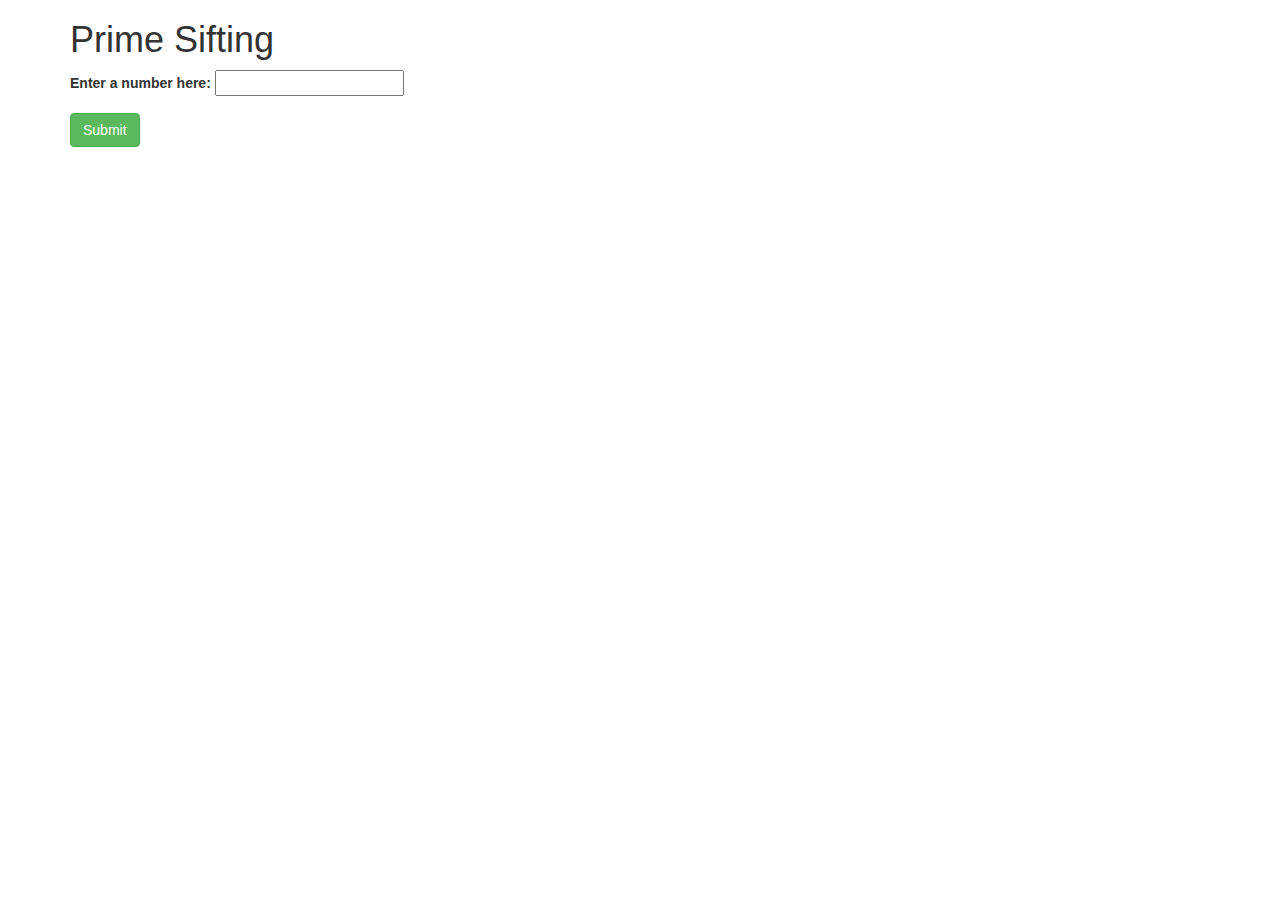
<file: index.html>
<!DOCTYPE html>
<html>
  <head>
    <link rel="stylesheet" href="https://maxcdn.bootstrapcdn.com/bootstrap/3.3.5/css/bootstrap.min.css">
    <link href="css/styles.css" rel="stylesheet" type="text/css">
    <script src="js/jquery-2.1.4.js"></script>
    <script src="js/scripts.js"></script>
    <title>Prime Sifting</title>
  </head>
  <body>
    <div class="container">
      <h1>Prime Sifting</h1>

      <form id="PrimeFinder">
        <div class="form-group">
          <label for="number">Enter a number here:</label>
          <input id="number" type="text">
        </div>

        <button type="submit" class="btn btn-success">Submit</button>
      </form>
      <br>
      <div id="result">
        <p><span class="result"></span></p>
      </div>
  </div>
  </body>
</html>
</file>
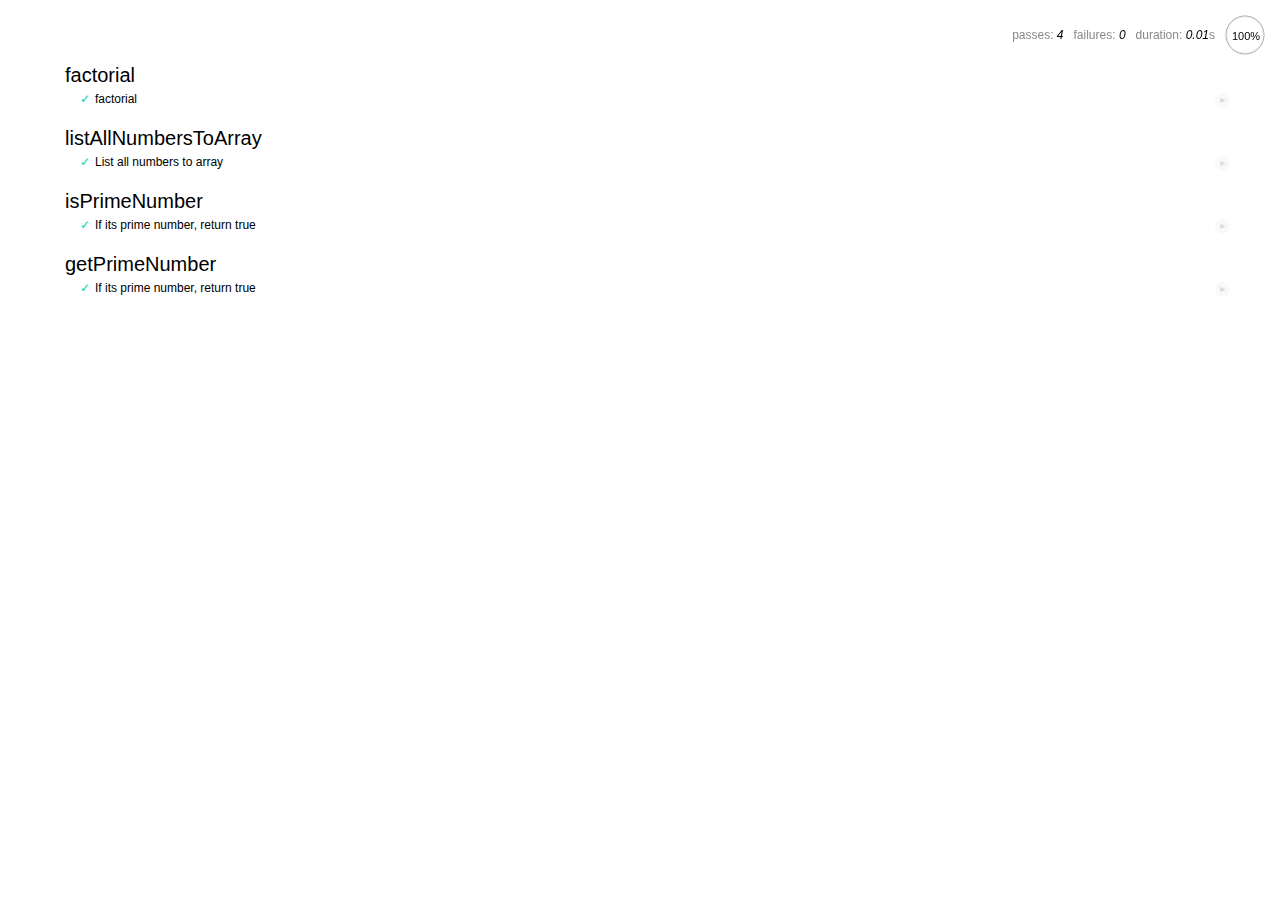
<file: spec/spec-runner.html>
<html>
<head>
  <title>Mocha spec runner</title>
  <link rel="stylesheet" href="mocha.css">
</head>
<body>
  <div id="mocha"></div>
  <script src="../js/jquery-2.1.4.js"></script>
  <script src="../js/scripts.js"></script>
  <script src="mocha.js"></script>
  <script src="chai.js"></script>
  <script>mocha.setup('bdd');</script>
  <script src="specs.js"></script>
  <script>
    expect = chai.expect;
    mocha.checkLeaks();
    mocha.globals(['jQuery']);
    mocha.run();
  </script>
</body>
</html>
</file>
<file: css/styles.css>
.result, .original {
  display: none;
}
</file>
<file: spec/mocha.css>
@charset "utf-8";

body {
  margin:0;
}

#mocha {
  font: 20px/1.5 "Helvetica Neue", Helvetica, Arial, sans-serif;
  margin: 60px 50px;
}

#mocha ul,
#mocha li {
  margin: 0;
  padding: 0;
}

#mocha ul {
  list-style: none;
}

#mocha h1,
#mocha h2 {
  margin: 0;
}

#mocha h1 {
  margin-top: 15px;
  font-size: 1em;
  font-weight: 200;
}

#mocha h1 a {
  text-decoration: none;
  color: inherit;
}

#mocha h1 a:hover {
  text-decoration: underline;
}

#mocha .suite .suite h1 {
  margin-top: 0;
  font-size: .8em;
}

#mocha .hidden {
  display: none;
}

#mocha h2 {
  font-size: 12px;
  font-weight: normal;
  cursor: pointer;
}

#mocha .suite {
  margin-left: 15px;
}

#mocha .test {
  margin-left: 15px;
  overflow: hidden;
}

#mocha .test.pending:hover h2::after {
  content: '(pending)';
  font-family: arial, sans-serif;
}

#mocha .test.pass.medium .duration {
  background: #c09853;
}

#mocha .test.pass.slow .duration {
  background: #b94a48;
}

#mocha .test.pass::before {
  content: '✓';
  font-size: 12px;
  display: block;
  float: left;
  margin-right: 5px;
  color: #00d6b2;
}

#mocha .test.pass .duration {
  font-size: 9px;
  margin-left: 5px;
  padding: 2px 5px;
  color: #fff;
  -webkit-box-shadow: inset 0 1px 1px rgba(0,0,0,.2);
  -moz-box-shadow: inset 0 1px 1px rgba(0,0,0,.2);
  box-shadow: inset 0 1px 1px rgba(0,0,0,.2);
  -webkit-border-radius: 5px;
  -moz-border-radius: 5px;
  -ms-border-radius: 5px;
  -o-border-radius: 5px;
  border-radius: 5px;
}

#mocha .test.pass.fast .duration {
  display: none;
}

#mocha .test.pending {
  color: #0b97c4;
}

#mocha .test.pending::before {
  content: '◦';
  color: #0b97c4;
}

#mocha .test.fail {
  color: #c00;
}

#mocha .test.fail pre {
  color: black;
}

#mocha .test.fail::before {
  content: '✖';
  font-size: 12px;
  display: block;
  float: left;
  margin-right: 5px;
  color: #c00;
}

#mocha .test pre.error {
  color: #c00;
  max-height: 300px;
  overflow: auto;
}

#mocha .test .html-error {
  overflow: auto;
  color: black;
  line-height: 1.5;
  display: block;
  float: left;
  clear: left;
  font: 12px/1.5 monaco, monospace;
  margin: 5px;
  padding: 15px;
  border: 1px solid #eee;
  max-width: 85%; /*(1)*/
  max-width: calc(100% - 42px); /*(2)*/
  max-height: 300px;
  word-wrap: break-word;
  border-bottom-color: #ddd;
  -webkit-border-radius: 3px;
  -webkit-box-shadow: 0 1px 3px #eee;
  -moz-border-radius: 3px;
  -moz-box-shadow: 0 1px 3px #eee;
  border-radius: 3px;
}

#mocha .test .html-error pre.error {
  border: none;
  -webkit-border-radius: none;
  -webkit-box-shadow: none;
  -moz-border-radius: none;
  -moz-box-shadow: none;
  padding: 0;
  margin: 0;
  margin-top: 18px;
  max-height: none;
}

/**
 * (1): approximate for browsers not supporting calc
 * (2): 42 = 2*15 + 2*10 + 2*1 (padding + margin + border)
 *      ^^ seriously
 */
#mocha .test pre {
  display: block;
  float: left;
  clear: left;
  font: 12px/1.5 monaco, monospace;
  margin: 5px;
  padding: 15px;
  border: 1px solid #eee;
  max-width: 85%; /*(1)*/
  max-width: calc(100% - 42px); /*(2)*/
  word-wrap: break-word;
  border-bottom-color: #ddd;
  -webkit-border-radius: 3px;
  -webkit-box-shadow: 0 1px 3px #eee;
  -moz-border-radius: 3px;
  -moz-box-shadow: 0 1px 3px #eee;
  border-radius: 3px;
}

#mocha .test h2 {
  position: relative;
}

#mocha .test a.replay {
  position: absolute;
  top: 3px;
  right: 0;
  text-decoration: none;
  vertical-align: middle;
  display: block;
  width: 15px;
  height: 15px;
  line-height: 15px;
  text-align: center;
  background: #eee;
  font-size: 15px;
  -moz-border-radius: 15px;
  border-radius: 15px;
  -webkit-transition: opacity 200ms;
  -moz-transition: opacity 200ms;
  transition: opacity 200ms;
  opacity: 0.3;
  color: #888;
}

#mocha .test:hover a.replay {
  opacity: 1;
}

#mocha-report.pass .test.fail {
  display: none;
}

#mocha-report.fail .test.pass {
  display: none;
}

#mocha-report.pending .test.pass,
#mocha-report.pending .test.fail {
  display: none;
}
#mocha-report.pending .test.pass.pending {
  display: block;
}

#mocha-error {
  color: #c00;
  font-size: 1.5em;
  font-weight: 100;
  letter-spacing: 1px;
}

#mocha-stats {
  position: fixed;
  top: 15px;
  right: 10px;
  font-size: 12px;
  margin: 0;
  color: #888;
  z-index: 1;
}

#mocha-stats .progress {
  float: right;
  padding-top: 0;
}

#mocha-stats em {
  color: black;
}

#mocha-stats a {
  text-decoration: none;
  color: inherit;
}

#mocha-stats a:hover {
  border-bottom: 1px solid #eee;
}

#mocha-stats li {
  display: inline-block;
  margin: 0 5px;
  list-style: none;
  padding-top: 11px;
}

#mocha-stats canvas {
  width: 40px;
  height: 40px;
}

#mocha code .comment { color: #ddd; }
#mocha code .init { color: #2f6fad; }
#mocha code .string { color: #5890ad; }
#mocha code .keyword { color: #8a6343; }
#mocha code .number { color: #2f6fad; }

@media screen and (max-device-width: 480px) {
  #mocha {
    margin: 60px 0px;
  }

  #mocha #stats {
    position: absolute;
  }
}
</file>
